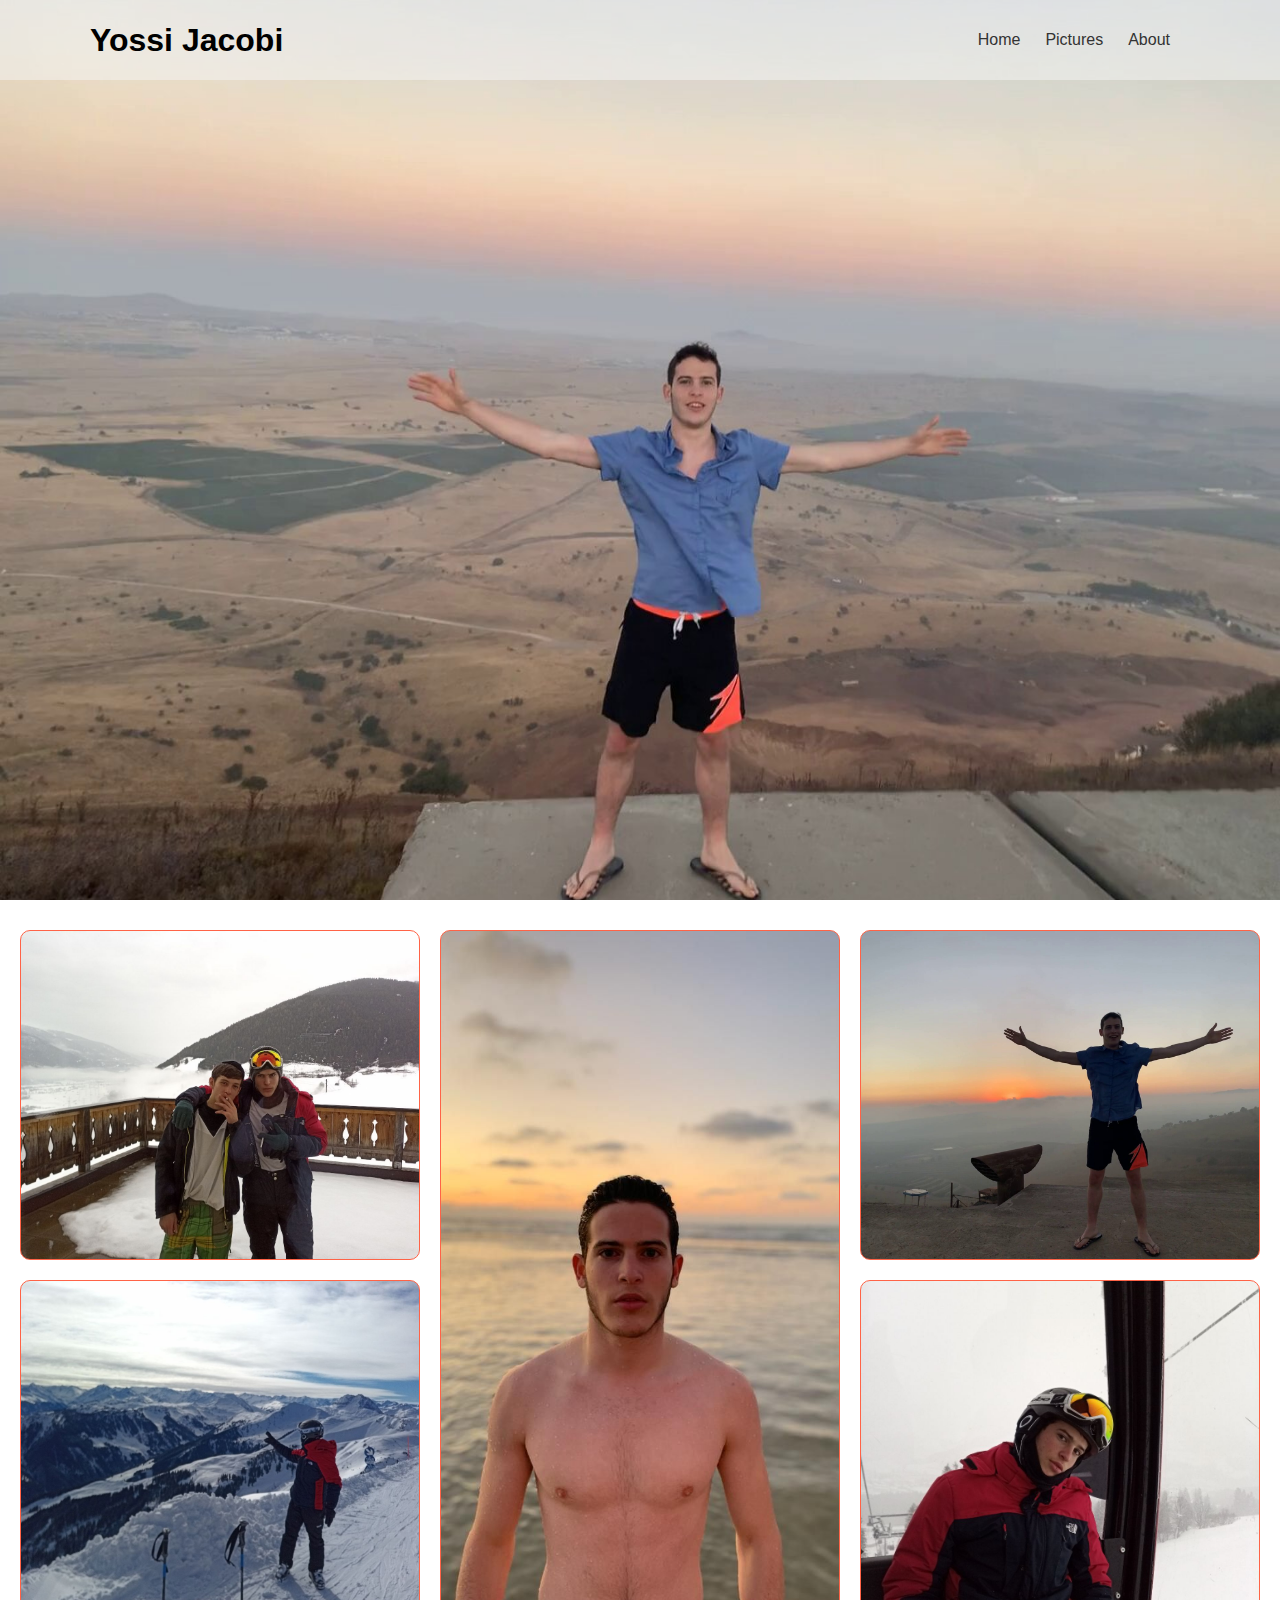
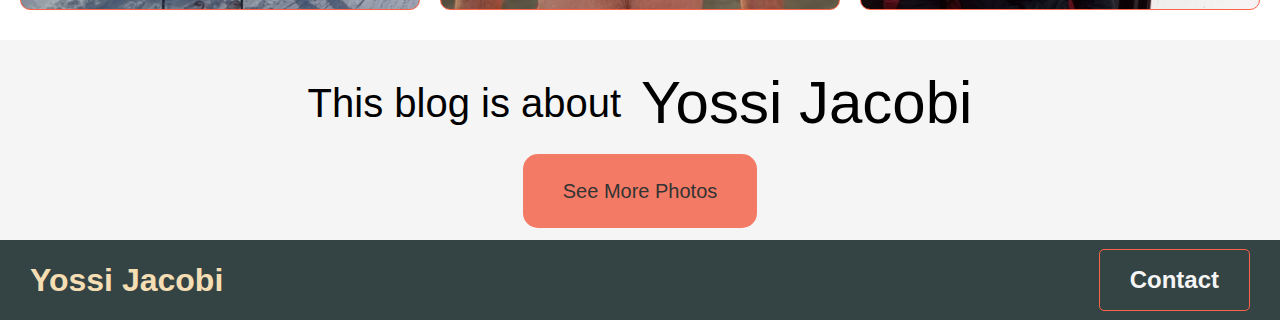
<file: index.html>
<!DOCTYPE html>
<html lang="en">
<head>
    <meta charset="UTF-8">
    <meta name="viewport" content="width=device-width, initial-scale=1.0">
    <link rel="stylesheet" href="./css/utiities.css">
    <link rel="stylesheet" href="./css/styling.css">
    <title>Yos Blog</title>
</head>
<body>
    <div class="header">
        <div class="navbar">
            <div class="container">
                <div class="logo"><h1>Yossi Jacobi</h1></div>
                <ul>
                    <li><a href="index.html">Home</a></li>
                    <li><a href="pictueres.html">Pictures</a></li>
                    <li><a href="about.html">About</a></li>
                </ul>
            </div>
        </div>
    </div>
    <div class="pictures">
        <div class="picture photo1"></div>
        <div class="picture photo2"></div>
        <div class="picture photo3"></div>
        <div class="picture photo4"></div>
        <div class="picture photo5"></div>
    </div>
    <div class="bottom">
        <div class="name">
            <p>This blog is about</p>
            <p class="yos">Yossi Jacobi</p>
        </div>
        <a href="pictueres.html">See More Photos</a>
    </div>
    <footer class="footer">
        <div class="logo"><h1>Yossi Jacobi</h1></div>
        <div class="contact"><a href="about.html"><h2>Contact</h2></a></div>
    </footer>
</body>
</html>
</file>
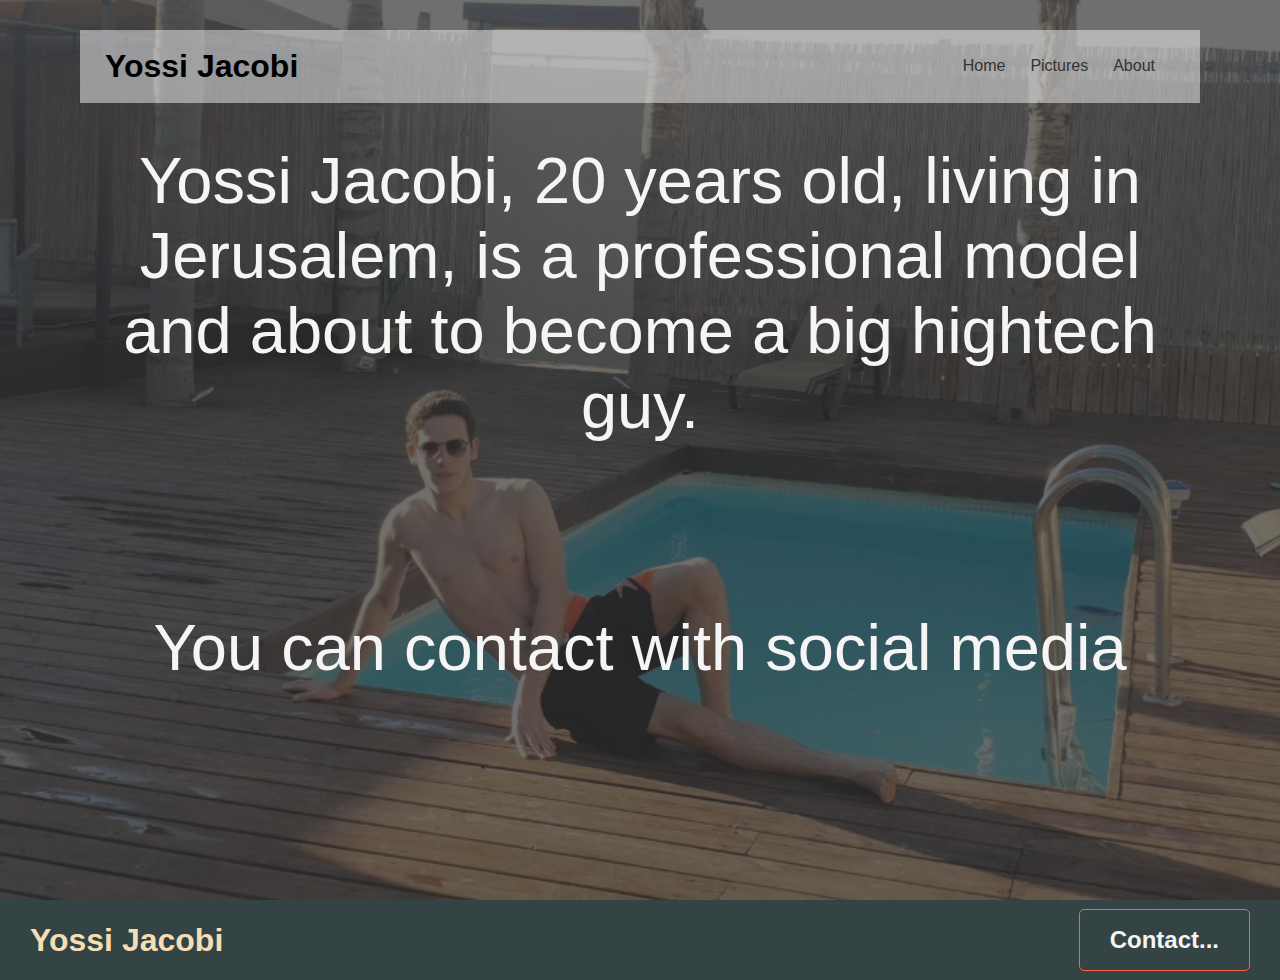
<file: about.html>
<!DOCTYPE html>
<html lang="en">
<head>
    <meta charset="UTF-8">
    <meta name="viewport" content="width=device-width, initial-scale=1.0">
    <link rel="stylesheet" href="./css/utiities.css">
    <link rel="stylesheet" href="./css/about.css">
    <link rel="stylesheet" href="https://cdnjs.cloudflare.com/ajax/libs/font-awesome/5.15.1/css/all.min.css" integrity="sha512-+4zCK9k+qNFUR5X+cKL9EIR+ZOhtIloNl9GIKS57V1MyNsYpYcUrUeQc9vNfzsWfV28IaLL3i96P9sdNyeRssA==" crossorigin="anonymous" />
    <title>Yos Blog</title>
</head>
<body>
    <div class="about-header">
        <div class="navbar">
            <div class="container">
                <div class="logo"><h1>Yossi Jacobi</h1></div>
                <ul>
                    <li><a href="index.html">Home</a></li>
                    <li><a href="pictueres.html">Pictures</a></li>
                    <li><a href="about.html">About</a></li>
                </ul>
            </div>
        </div>
        <div class="main">
            <div class="para">
                <p>Yossi Jacobi, 20 years old, living in Jerusalem, is a professional model and about to become a big hightech guy.</p>
            </div>
            <div class="para">
                <p>You can contact with social media</p>
            </div>
            <div class="social">
                <ul>
                    <a href="#"><i class="fab fa-facebook fa-10x"></i></a>
                    <a href="#"><i class="fab fa-telegram fa-10x"></i></a>
                    <a href="#"><i class="fab fa-github fa-10x"></i></a>
                    <a href="#"><i class="fab fa-instagram fa-10x"></i></a>
                </ul>
            </div>
        </div>
    </div>
    <footer class="footer">
        <div class="logo"><h1>Yossi Jacobi</h1></div>
        <div class="contact"><a href="#"><h2>Contact...</h2></a></div>
    </footer>
</body>
</html>
</file>
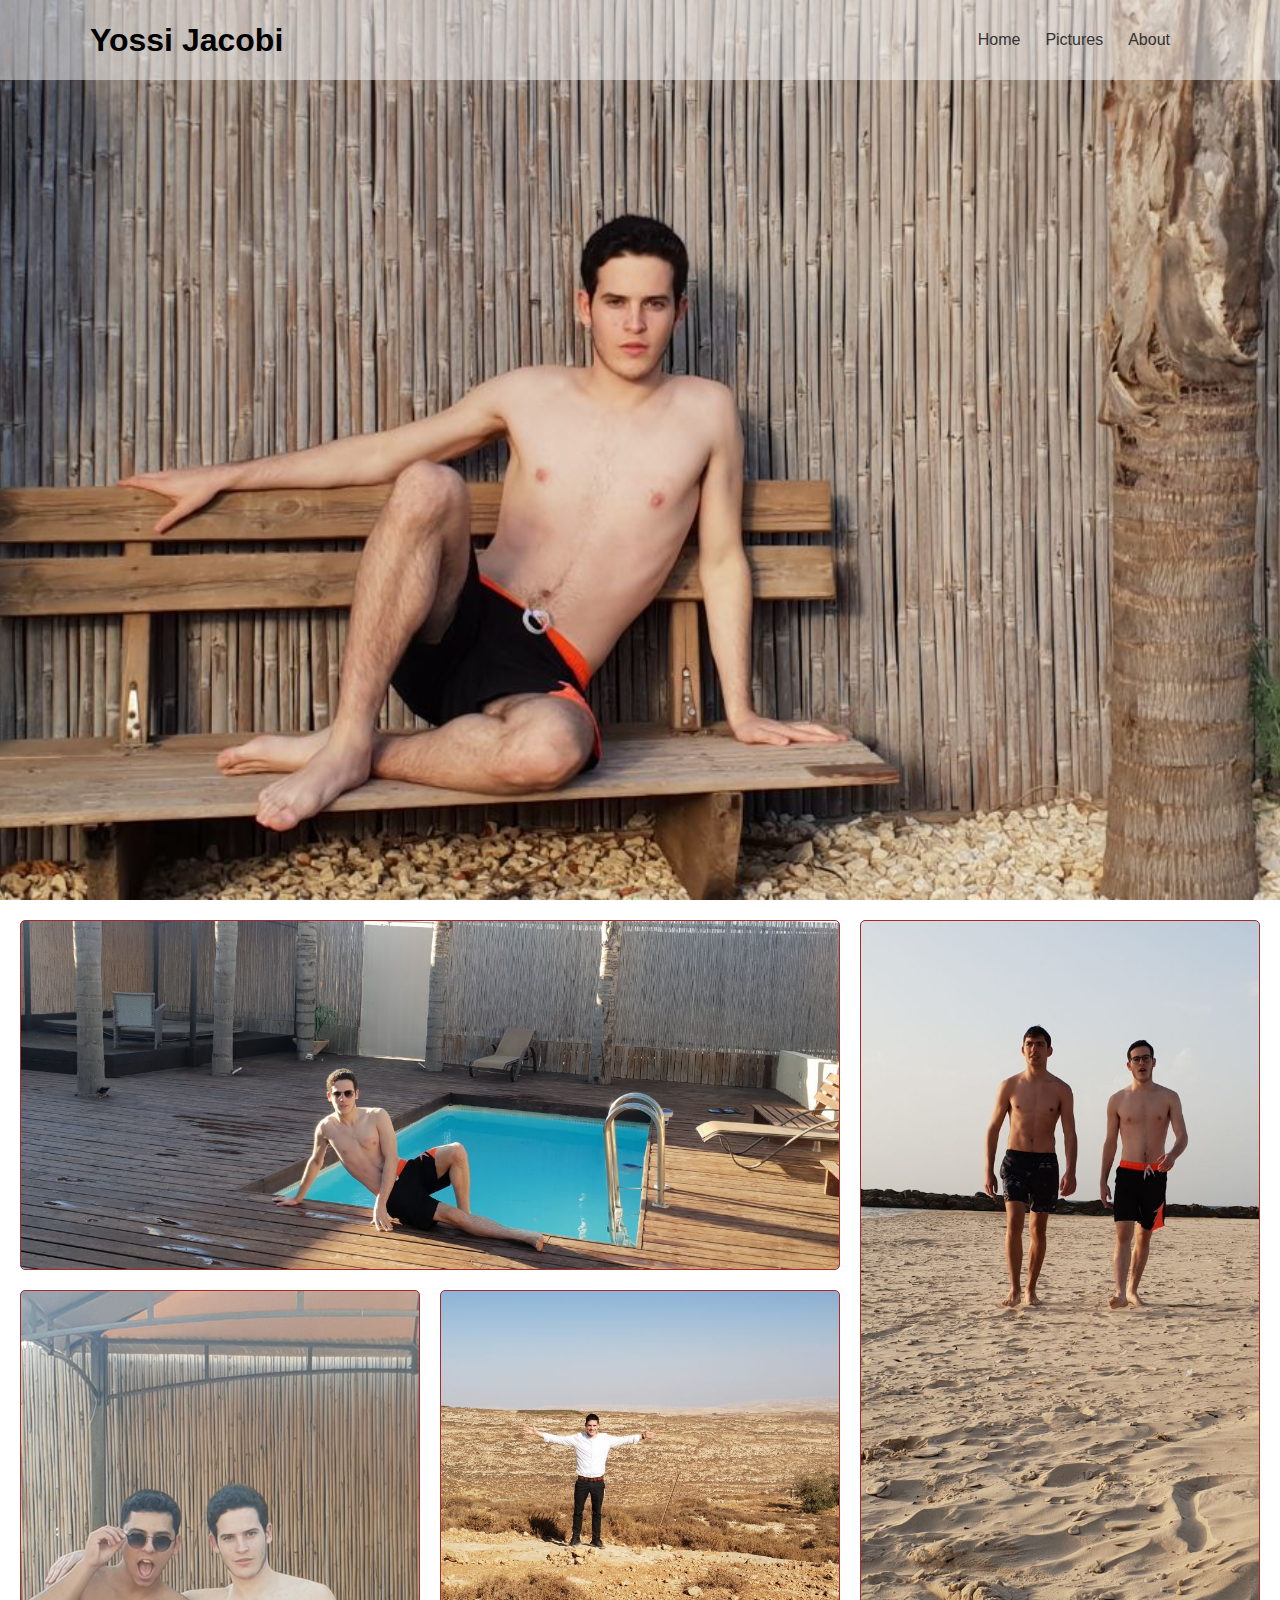
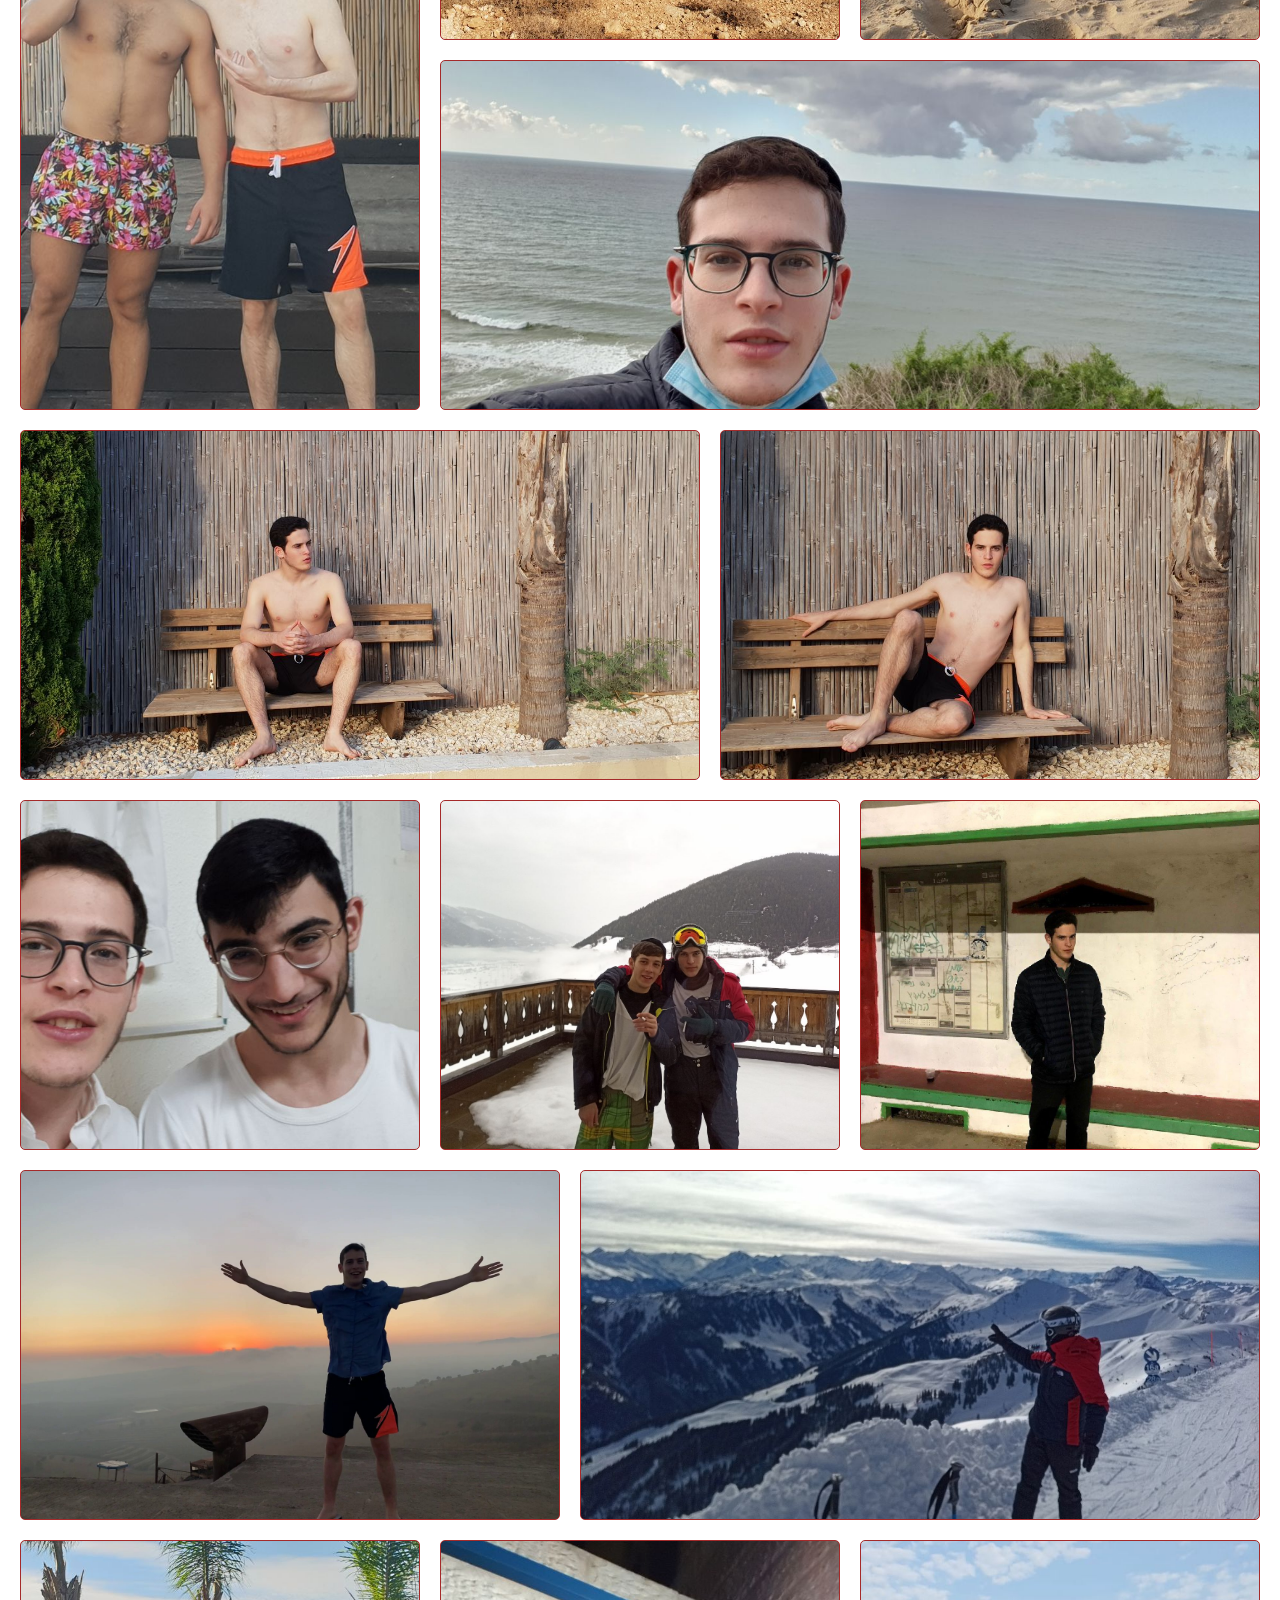
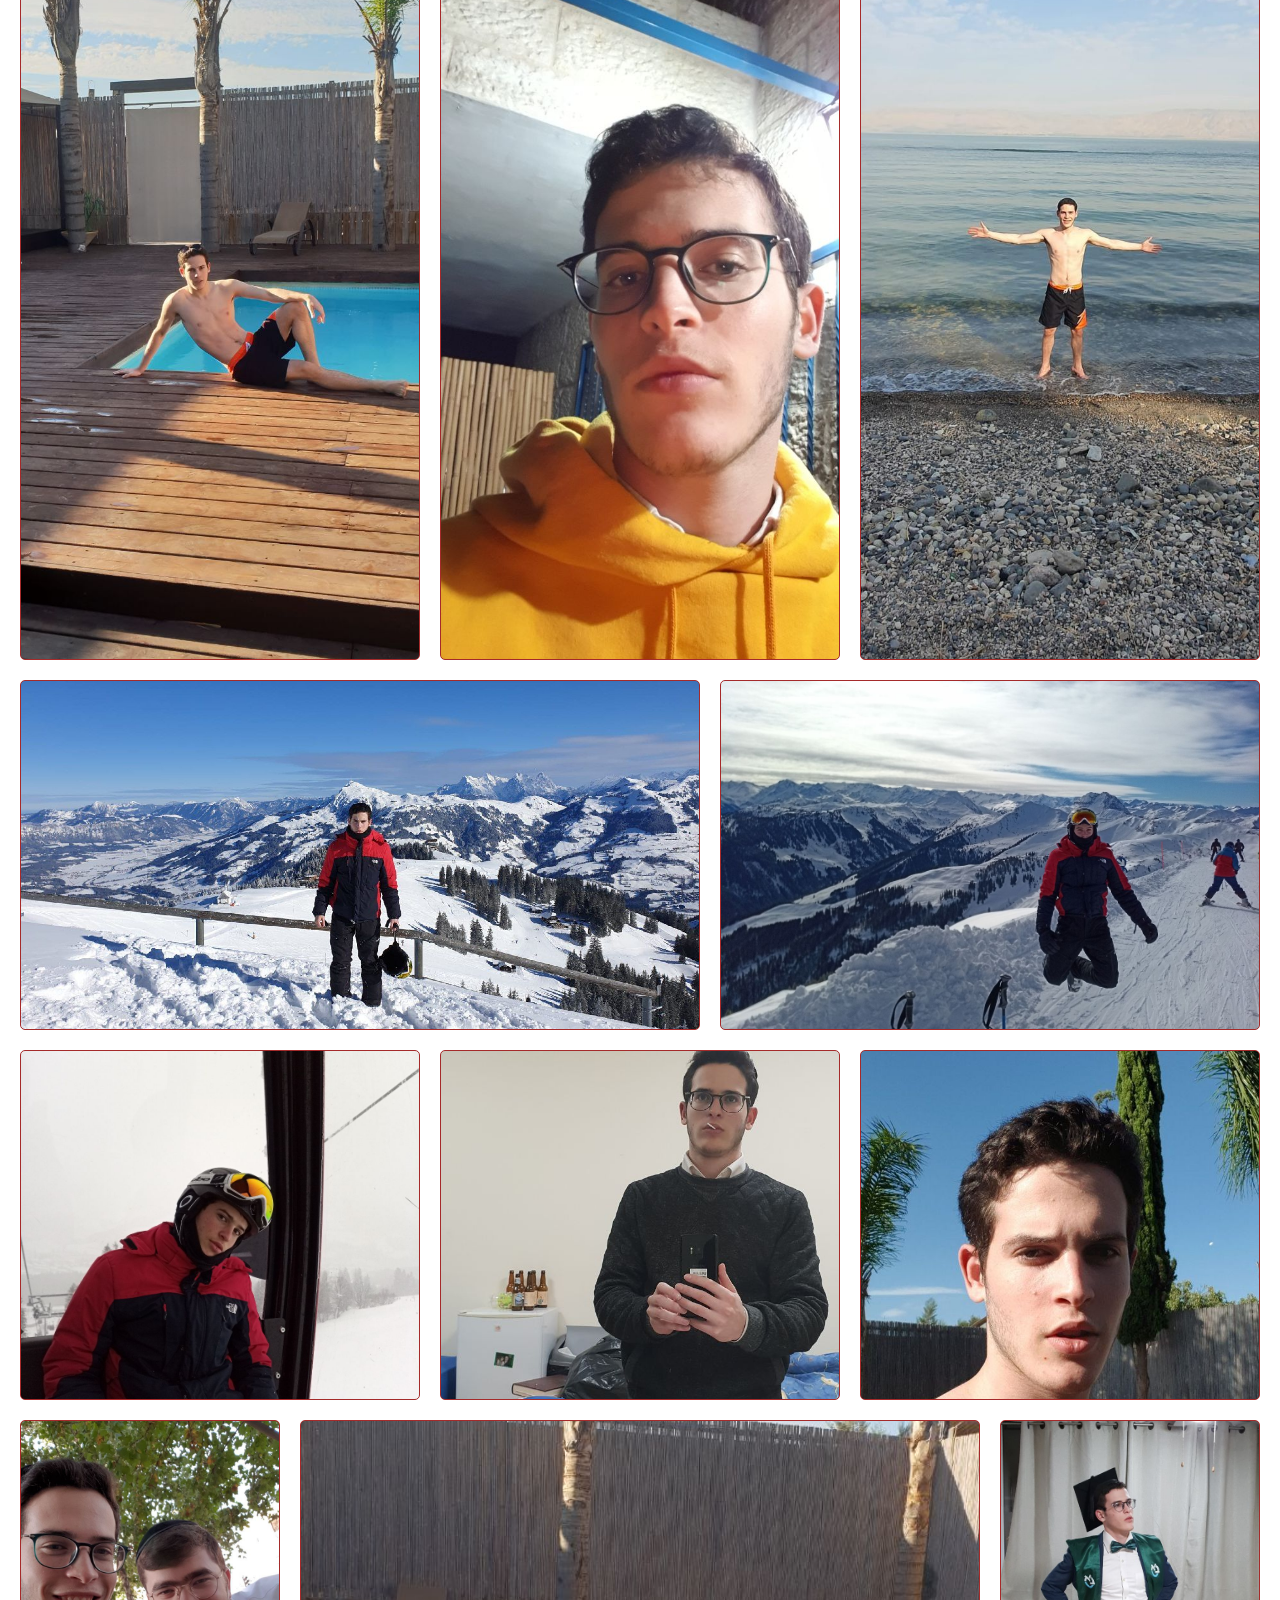
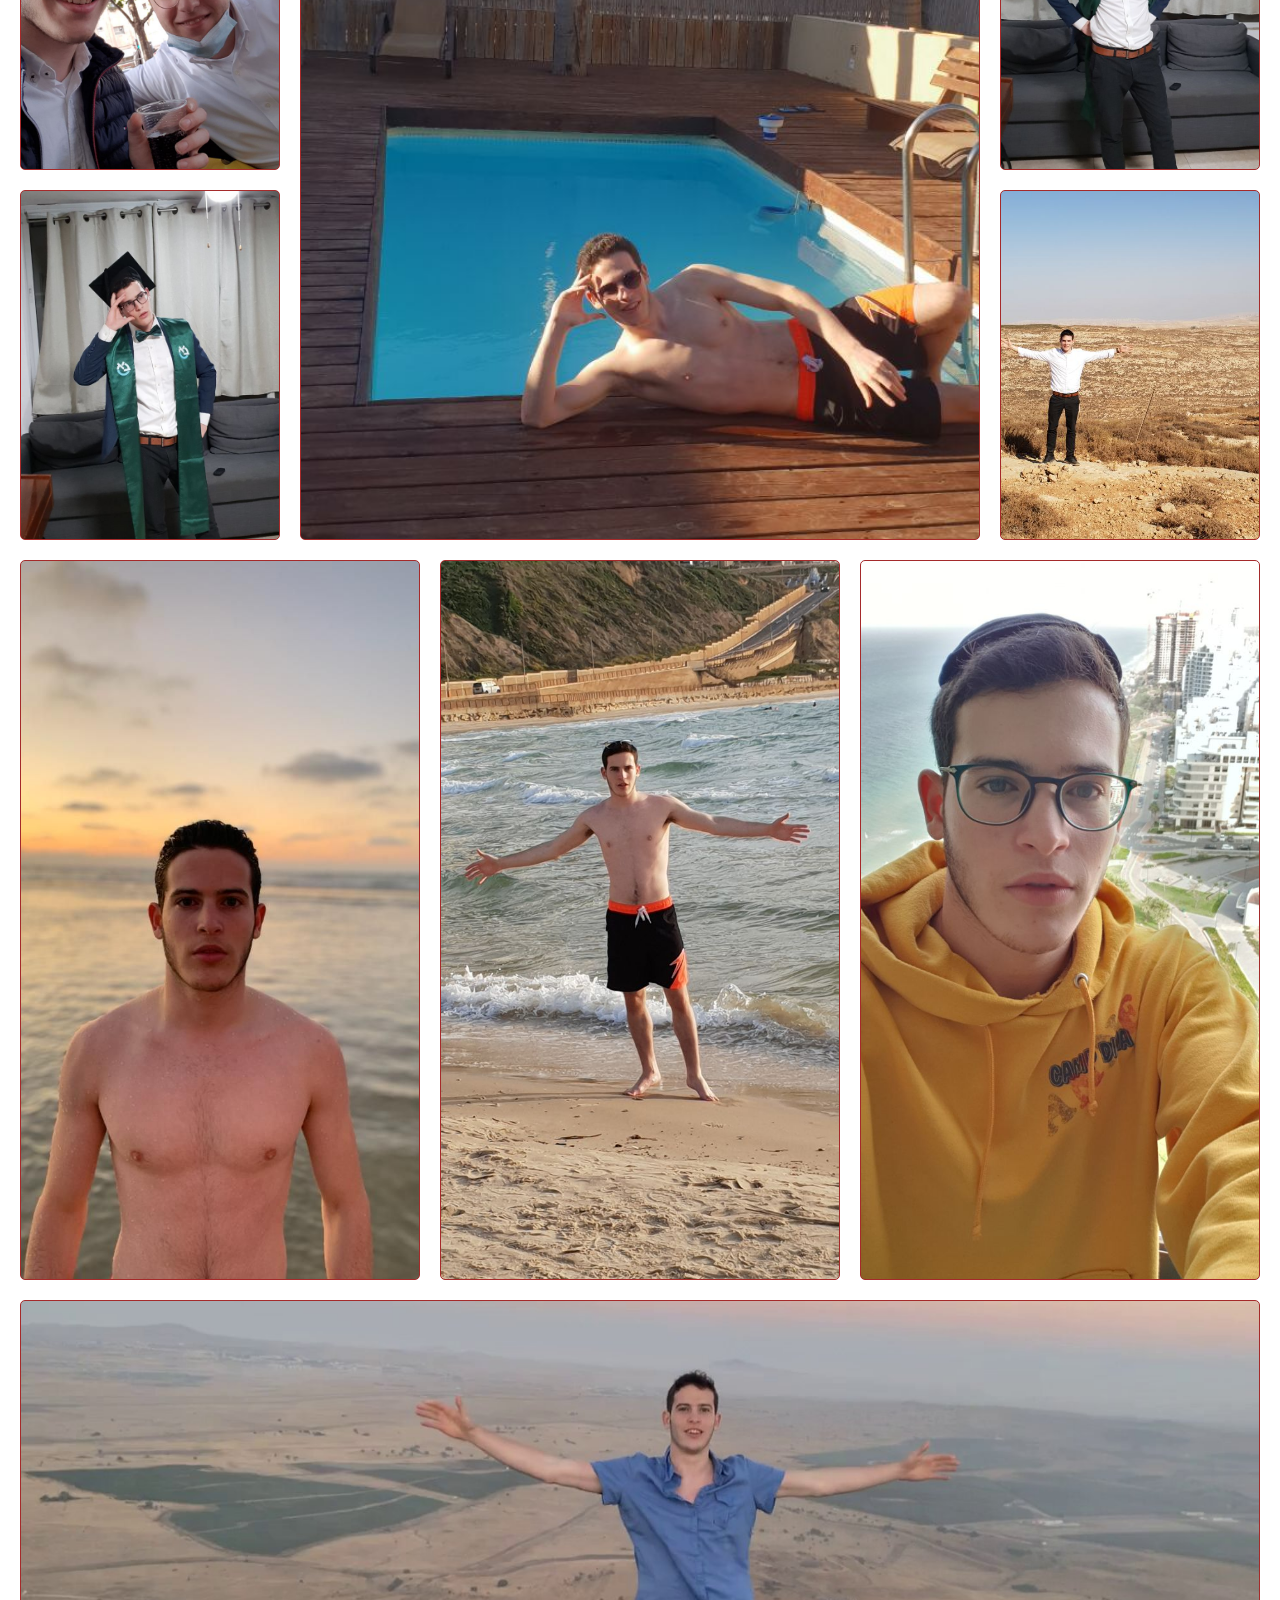
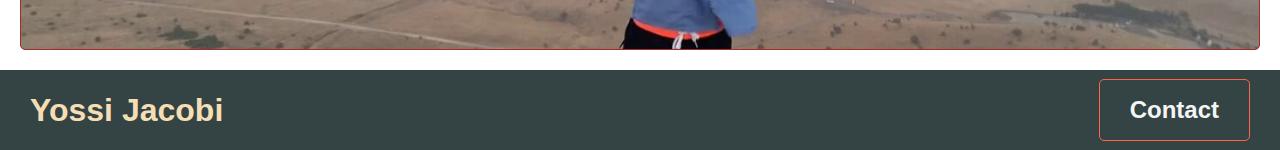
<file: pictueres.html>
<!DOCTYPE html>
<html lang="en">
<head>
    <meta charset="UTF-8">
    <meta name="viewport" content="width=device-width, initial-scale=1.0">
    <link rel="stylesheet" href="./css/utiities.css">
    <link rel="stylesheet" href="./css/pictures.css">
    <title>Yossi Blog</title>
</head>
<body>
    <div class="header">
        <div class="navbar">
            <div class="container">
                <div class="logo"><h1>Yossi Jacobi</h1></div>
                <ul>
                    <li><a href="index.html">Home</a></li>
                    <li><a href="pictueres.html">Pictures</a></li>
                    <li><a href="about.html">About</a></li>
                </ul>
            </div>
        </div>
    </div>
    <div class="pictures">
        <div class="picture photo1"></div>
        <div class="picture photo2"></div>
        <div class="picture photo3"></div>
        <div class="picture photo4"></div>
        <div class="picture photo5"></div>
        <div class="picture photo6"></div>
        <!-- <div class="picture photo7"></div> -->
        <div class="picture photo8"></div>
        <div class="picture photo9"></div>
        <div class="picture photo10"></div>
        <div class="picture photo11"></div>
        <div class="picture photo12"></div>
        <div class="picture photo13"></div>
        <div class="picture photo14"></div>
        <div class="picture photo15"></div>
        <div class="picture photo16"></div>
        <div class="picture photo17"></div>
        <div class="picture photo18"></div>
        <div class="picture photo19"></div>
        <div class="picture photo20"></div>
        <div class="picture photo21"></div>
        <div class="picture photo22"></div>
        <div class="picture photo23"></div>
        <div class="picture photo24"></div>
        <div class="picture photo25"></div>
        <div class="picture photo26"></div>
        <div class="picture photo27"></div>
        <div class="picture photo28"></div>
        <div class="picture photo29"></div>
        <div class="picture photo30"></div>
    </div>
    <footer class="footer">
        <div class="logo"><h1>Yossi Jacobi</h1></div>
        <div class="contact"><a href="about.html"><h2>Contact</h2></a></div>
    </footer>
</body>
</html>
</file>
<file: css/utiities.css>
.container {
    max-width: 1100px;
    display: flex;
    justify-content: space-between;
    align-items: center;
    margin: auto;
    height: 100%;
}
</file>
<file: css/styling.css>
* {
    margin: 0;
    padding: 0;
    box-sizing: border-box;
}

body {
    font-family: Arial, Helvetica, sans-serif;
}

li {
    list-style: none;
}

a {
    text-decoration: none;
}


.header {
    height: 100vh;
    background: url(../images/header.jpg) center center/cover;
}


.navbar {
    height: 80px;
    background-color: rgba(245, 245, 245, 0.5);
    padding: 0 25px;
}

.navbar ul {
    display: flex;
}

.navbar a {
    margin-right: 15px;
    color: #333;
    padding: 5px;
}

.navbar a:hover {
    border-bottom: 2px solid tomato;
}

.pictures {
    display: grid;
    grid-template-columns: repeat(9, 11.1111%);
    grid-template-rows: repeat(2, 350px);
    padding: 0 10px;
    margin: 20px 0;
}

.picture {
    border: tomato solid 1px;
    border-radius: 10px;
    margin: 10px;
}


.photo1 {
    background: url(../images/1.jpeg) center center/cover;
    grid-column: 1 / span 3;
}

.photo2 {
    background: url(../images/2.jpg) center center/cover;
    grid-column: 7 / span 3;
}

.photo3 {
    background: url(../images/3.jpeg) center center/cover;
    grid-column: 4 / span 3;
    grid-row: 1 / span 2;
}

.photo4 {
    background: url(../images/4.jpeg) center center/cover;
    grid-column: 1 / span 3;
}

.photo5 {
    background: url(../images/5.jpeg) center center/cover;
    grid-column: 7 / span 3;
}

.bottom {
    display: flex;
    flex-direction: column;
    height: 200px;
    background-color: whitesmoke;
    text-align: center;
    line-height: 1.7;
    justify-content: center;
    align-items: center;
}
.bottom .name {
    display: flex;
    justify-content: center;
    align-items: center;
}

.name .yos{
    font-size: 60px;
    margin-left: 20px;
}

.bottom p {
    font-size: 40px;
}

.bottom a {
    color: #333;
    font-size: 20px;
    padding: 20px 40px;
    background-color: rgb(243, 123, 102);
    border-radius: 15px;
}

.bottom a:hover {
    background-color: tomato;
}

.footer {
    background-color: #344444;
    display: flex;
    height: 80px;
    justify-content: space-between;
    align-items: center;
    padding: 0 30px;
}

.footer .logo {
    color: wheat;
}

.contact h2 {
    padding: 16px 30px;
    color: whitesmoke;
    border: tomato 1px solid;
    border-radius: 5px;
}

.contact h2:hover {
    background-color: wheat;
    color: #333;
    border: tomato 3px solid;
}



@media(max-width: 760px){
    .navbar {
        height: 150px;
    }

    .navbar .container {
        display: flex;
        flex-direction: column;
        padding: 35px 20px;
    }

    .pictures {
        display: flex;
        flex-direction: column;
    }

    .picture {
        min-height: 350px;
    }

    .bottom {
        height: 300px;
    }

    .name {
        display: flex;
        flex-direction: column;
        align-items: center;
        justify-content: center;
    }

    .bottom .yos {
        font-size: 50px;
        margin-bottom: 20PX;
    }
}

@media (max-width:330px){
    .bottom {
        padding: 10px;
        height: 330px;
        margin-bottom: 20px;
    }

    .footer {
        display: flex;
        flex-direction: column;
        height: 150px;
        justify-content: center;
    }

    .footer .logo {
        margin-bottom: 20px;
    }
}
</file>
<file: css/about.css>
* {
    margin: 0;
    padding: 0;
    box-sizing: border-box;
}

body {
    font-family: Arial, Helvetica, sans-serif;
}

li {
    list-style: none;
}

a {
    text-decoration: none;
}


.header {
    height: 100vh;
    background: url(../images/header.jpg) center center/cover;
}


.navbar {
    height: 80px;
    background-color: rgba(245, 245, 245, 0.5);
    padding: 0 25px;
    margin-bottom: 40px;
}

.navbar ul {
    display: flex;
}

.navbar a {
    margin-right: 15px;
    color: #333;
    padding: 5px;
}

.navbar a:hover {
    border-bottom: 2px solid tomato;
}

.about-header {
    height: 100vh;
    background-color: rgba(51, 51, 51, 0.7);
    padding: 30px 80px;
    display: flex;
    flex-direction: column;
    
}

.about-header:before {
    content: '';
    background: url(../images/12.jpeg) center center/cover;
    top: 0;
    left: 0;
    position: absolute;
    height: 100vh;
    width: 100%;
    z-index: -10;
}

.main {
    display: flex;
    flex-direction: column;
    justify-content: space-between;
    align-items: center;
    height: calc(100vh - 100px);
}

.para {
    color: whitesmoke;
    font-size: 65px;
    text-align: center;
}


.social a {
    color: rgba(245, 245, 245, 0.7);
    margin: 20px;
}

.social a:hover {
    color: rgba(202, 25, 25, 0.7);
}


.footer {
    background-color: #344444;
    display: flex;
    height: 80px;
    justify-content: space-between;
    align-items: center;
    padding: 0 30px;
}

.footer .logo {
    color: wheat;
}

.contact h2 {
    padding: 16px 30px;
    color: whitesmoke;
    border: tomato 1px solid;
    border-radius: 5px;
}

.contact h2:hover {
    background-color: wheat;
    color: #333;
    border: tomato 3px solid;
}

@media(max-width: 800px){
    .navbar {
        height: 150px;
        margin-bottom: 150px;
    }

    .navbar .container {
        display: flex;
        flex-direction: column;
        padding: 35px 20px;
    }

    .main .para {
        font-size: 25px;
    }

    .social {
        display: flex;
    }

    .social a {
        font-size: 5px;
        margin-right: 5px;
    }

    .main {
        display: flex;
        flex-direction: column;
        align-items: center;
    }
}

@media (max-width: 430px){
    .navbar {
        margin-bottom: 200px;
    }

    .about-header {
        padding: 20px;
    }

    .main .para {
        font-size: 19px;
        line-height: 1.6;
    }

    .social {
        padding: 100px 0;
    }

    .social a i{
        font-size: 30px;
    }

    .footer {
        display: flex;
        flex-direction: column;
        height: 150px;
        justify-content: center;
    }

    .footer .logo {
        margin-bottom: 20px;
    }
}
</file>
<file: css/pictures.css>
* {
    margin: 0;
    padding: 0;
    box-sizing: border-box;
}

body {
    font-family: Arial, Helvetica, sans-serif;
}

li {
    list-style: none;
}

a {
    text-decoration: none;
}

.header {
    height: 100vh;
    background: url(../images/18.jpeg) center center/cover;
}

.navbar {
    height: 80px;
    background-color: rgba(245, 245, 245, 0.5);
    padding: 0 25px;
}

.navbar ul {
    display: flex;
}

.navbar a {
    margin-right: 15px;
    color: #333;
    padding: 5px;
}

.navbar a:hover {
    border-bottom: 2px solid tomato;
}

.pictures {
    display: grid;
    grid-template-columns: repeat(9, 1fr);
    grid-template-rows: repeat(15, 1fr);
    padding: 10px;
}

.picture {
    min-height: 350px;
    border: 1px solid brown;
    border-radius: 5px;
    margin: 10px;
}

.photo1 {
    background: url(../images/10.jpeg) center center/cover;
    grid-column: 3 / span 5;
    grid-row: 11 / span 2;
}

.photo2 {
    background: url(../images/11.jpeg) center center/cover;
    grid-column: 1 / span 3;
    grid-row: 5 / span 1;
}

.photo3 {
    background: url(../images/12.jpeg) center center/cover;
    grid-column: 1 / span 6;
    grid-row: 1 / span 1;
}

.photo4 {
    background: url(../images/13.jpeg) center center/cover;
    grid-column: 4 / span 3;
    grid-row: 5 / span 1;
}

.photo5 {
    background: url(../images/14.jpeg) center center/cover;
    grid-column: 7 / span 3;
    grid-row: 5 / span 1;
}

.photo6 {
    background: url(../images/15.jpeg) center center/cover;
    grid-column: 6 / span 4;
    grid-row: 9 / span 1;
}

.photo8 {
    background: url(../images/17.jpeg) center center/cover;
    grid-column: 1 / span 5;
    grid-row: 4 / span 1;
}

.photo9 {
    background: url(../images/18.jpeg) center center/cover;
    grid-column: 6 / span 4;
    grid-row: 4 / span 1;
}

.photo10 {
    background: url(../images/19.jpeg) center center/cover;
    grid-column: 1 / span 3;
    grid-row: 2 / span 2;
}

.photo11 {
    background: url(../images/20.jpeg) center center/cover;
    grid-column: 1 / span 2;
    grid-row: 11 / span 1;
}

.photo12 {
    background: url(../images/header.jpg) center center/cover;
    grid-column: 1 / span 10;
    grid-row: 15 / span 1;
}

.photo13 {
    background: url(../images/2.jpg) center center/cover;
    grid-column: 1 / span 4;
    grid-row: 6 / span 1;
}

.photo14 {
    background: url(../images/3.jpeg) center center/cover;
    grid-column: 1 / span 3;
    grid-row: 13 / span 2;
}

.photo15 {
    background: url(../images/4.jpeg) center center/cover;
    grid-column: 5 / span 5;
    grid-row: 6 / span 1;
}

.photo16 {
    background: url(../images/5.jpeg) center center/cover;
    grid-column: 1 / span 3;
    grid-row: 10 / span 1;
}

.photo17 {
    background: url(../images/6.jpeg) center center/cover;
    grid-column: 4 / span 3;
    grid-row: 10 / span 1;
}

.photo18 {
    background: url(../images/7.jpeg) center center/cover;
    grid-column: 7 / span 3;
    grid-row: 10 / span 1;
}

.photo19 {
    background: url(../images/8.jpeg) center center/cover;
    grid-column: 1 / span 5;
    grid-row: 9 / span 1;
}

.photo20 {
    background: url(../images/9.jpeg) center center/cover;
    grid-column: 1 / span 3;
    grid-row: 7 / span 2;
}

.photo21 {
    background: url(../images/25.jpeg) center center/cover;
    grid-column: 4 / span 6;
    grid-row: 3 / span 1;
}

.photo22 {
    background: url(../images/21.jpeg) center center/cover;
    grid-column: 7 / span 3;
    grid-row: 1 / span 2;
}

.photo23 {
    background: url(../images/22.jpeg) center center/cover;
    grid-column: 4 / span 3;
    grid-row: 7 / span 2;
}

.photo24 {
    background: url(../images/23.jpeg) center center/cover;
    grid-column: 8 / span 2;
    grid-row: 11 / span 1;
}

.photo25 {
    background: url(../images/24.jpeg) center center/cover;
    grid-column: 7 / span 3;
    grid-row: 13 / span 2;
}

.photo26 {
    background: url(../images/26.jpeg) center center/cover;
    grid-column: 4 / span 3;
    grid-row: 13 / span 2;
}

.photo27 {
    background: url(../images/27.jpeg) center center/cover;
    grid-column: 1 / span 2;
    grid-row: 12 / span 1;
}

.photo28 {
    background: url(../images/28.jpeg) center center/cover;
    grid-column: 7 / span 3;
    grid-row: 7 / span 2;
}

.photo29 {
    background: url(../images/29.jpeg) center center/cover;
    grid-column: 8 / span 5;
    grid-row: 12 / span 1;
}

.photo30 {
    background: url(../images/30.jpeg) center center/cover;
    grid-column: 4 / span 3;
    grid-row: 2 / span 1;
}

.footer {
    background-color: #344444;
    display: flex;
    height: 80px;
    justify-content: space-between;
    align-items: center;
    padding: 0 30px;
}

.footer .logo {
    color: wheat;
}

.contact h2 {
    padding: 16px 30px;
    color: whitesmoke;
    border: tomato 1px solid;
    border-radius: 5px;
}

.contact h2:hover {
    background-color: wheat;
    color: #333;
    border: tomato 3px solid;
}

@media (max-width: 760px){
    
    .navbar {
        height: 150px;
    }

    .navbar .container {
        display: flex;
        flex-direction: column;
        padding: 35px 20px;
    }

    .pictures {
        display: flex;
        flex-direction: column;
    }
}

@media (max-width:330px){
    .footer {
        display: flex;
        flex-direction: column;
        height: 150px;
        justify-content: center;
    }

    .footer .logo {
        margin-bottom: 20px;
    }
}
</file>
